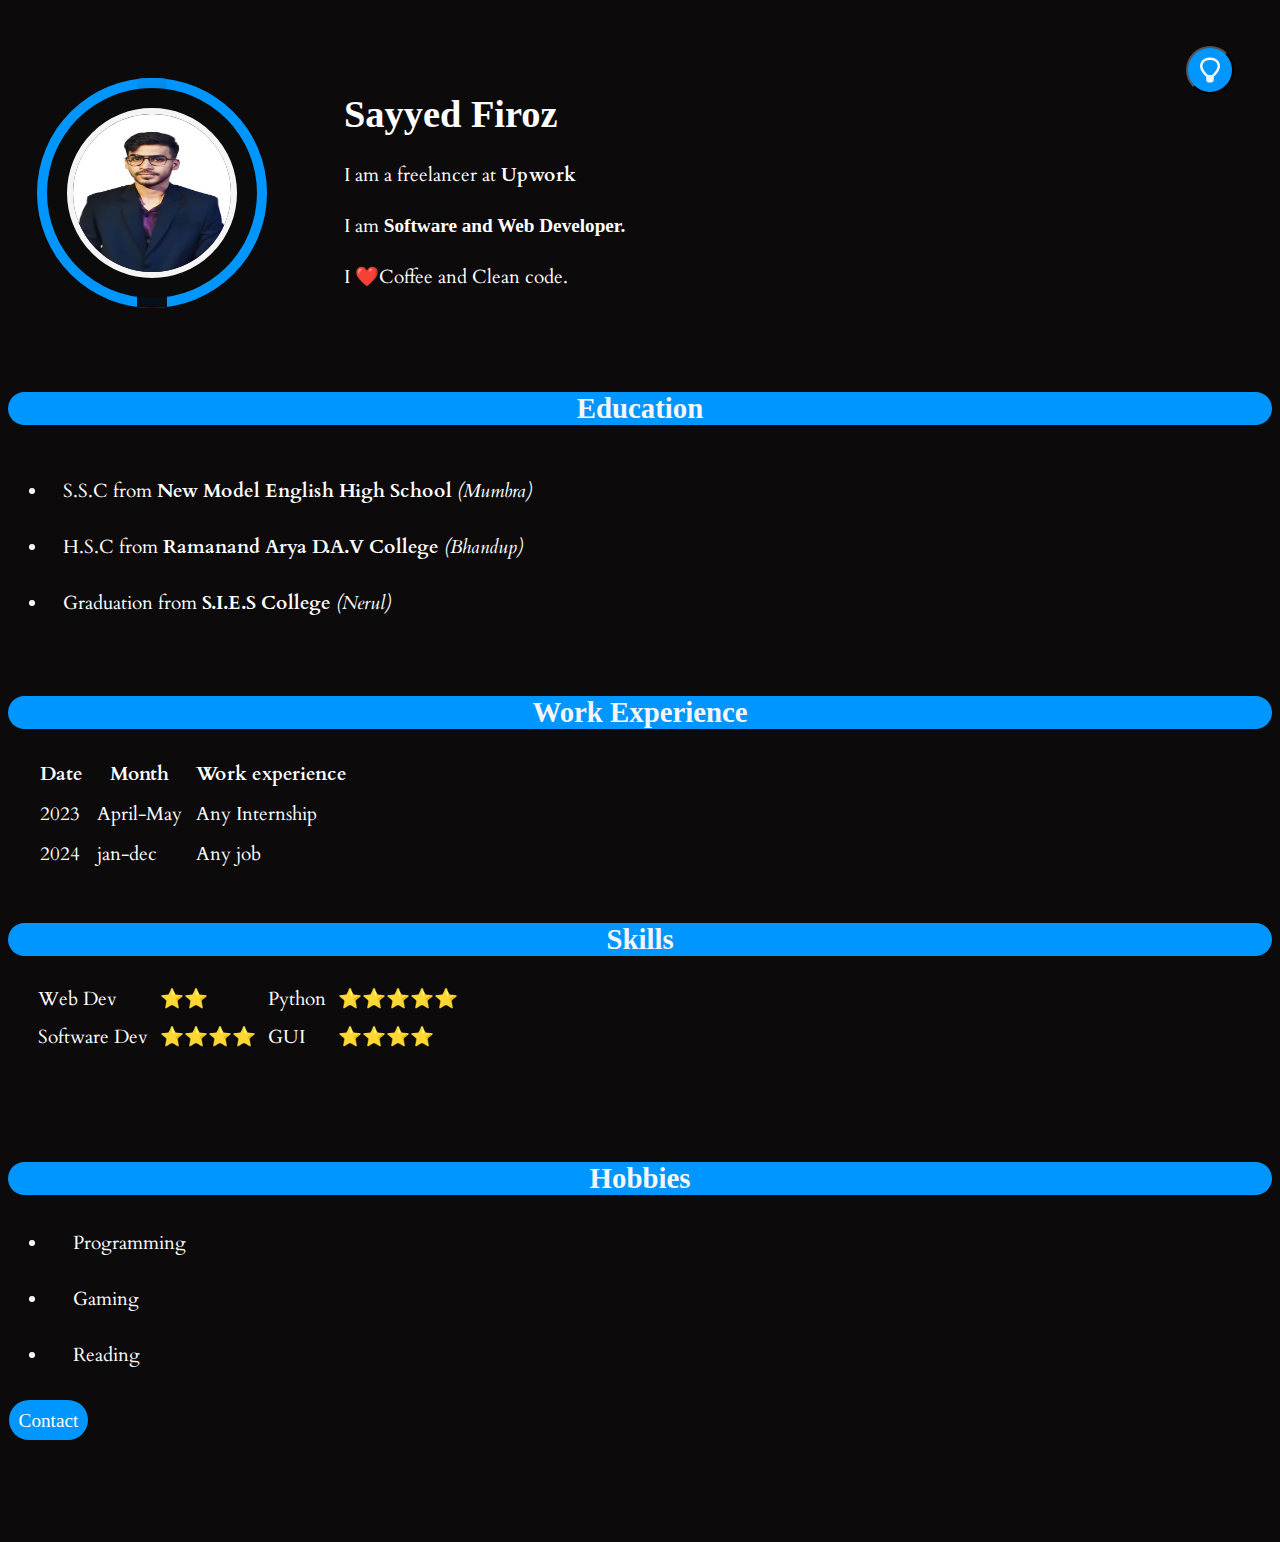
<file: index.html>
<!DOCTYPE html>
<html lang="En">
    <head>
        <title> Personal Website </title>
        <script src="https://ajax.googleapis.com/ajax/libs/jquery/3.4.0/jquery.min.js"></script>
        <meta charset="UTF-8">
        <meta name="viewport" content="width=device-width, initial-scale=1.0">
        <meta name="description" content="Explore a curated collection of my creative work, showcasing my skills in graphic web development and software development. Discover a portfolio that reflects my passion for innovation, creativity, and excellence." />
        <link rel="stylesheet" href="./style.css" />
        <link href='https://fonts.googleapis.com/css?family=Cardo' rel='stylesheet'>
    </head>
    
    <body>
         <div class="container" id="front">
            <div class="box img-effect">
                <div class="content">
                    <img src="./images/prof-img.jpg" alt="prof images"/>
                    <h2 id="img-content">Sayyed Firoz <br><span>Software Developer</h2>
                 </div>       
                </div>
            <div class="fcontent">
                    <h1>Sayyed Firoz</h1>
                        <p>I am a freelancer at <strong>Upwork</strong></p>
                        <p>I am<span> Software and Web Developer.</span>
                        <p>I ❤️Coffee and Clean code.</p>
            </div>
            <button> <img  class="icon" src="images/whiteicon.png" alt="lighticon"></button>
         </div>

<div class="Education container" id="Education">
        <h2>Education</h2>
        <ul>
        <li>S.S.C from <strong>  New Model English High School </strong> <em>(Mumbra)</em></li>
        <li>H.S.C from <strong>  Ramanand Arya D.A.V College </strong> <em>(Bhandup)</em></li>
        <li>Graduation from <strong>  S.I.E.S College </strong> <em>(Nerul)</em></li>
        </ul>

</div>

<div class="work conatiner"> 
    <h2>Work Experience</h2>
        <table cellspacing="12">
            <thead>
                <tr>
                    <th>Date</th>
                    <th>Month</th>
                    <th>Work experience</th>
                </tr>
            </thead>
            <tbody>
                <tr>
                    <td>2023</td>
                    <td>April-May</td>
                    <td>Any Internship</td>
                </tr>
                <tr>
                    <td>2024</td>
                    <td>jan-dec</td>
                    <td>Any job</td>
                </tr>
            </tbody>
            <tfoot>
            </tfoot>
        </table>
    </div>
        

<div class="skills container">
        <h2>Skills</h2>
        <table cellspacing ="10">
        <tbody>
            <tr>
                <td>Web Dev</td>
                <td>⭐⭐</td>
                <td>Python</td>
                <td>⭐⭐⭐⭐⭐</td>
            </tr>
            <tr> 
                <td>Software Dev </td>
                <td>⭐⭐⭐⭐</td>
                <td>GUI</td>
                <td>⭐⭐⭐⭐</td>
            </tr>
        </tbody>
        </table>

</div>

<div class="Hobbies conatiner">
        <h2>Hobbies</h2>
                <ul>
                    <li><a class="linkss" href="https://github.com/SayyedFiroz">Programming</a></li>
                    <li><a class="linkss" href ="https://youtube.com/watch?v=snOQHSj5YAc&si=EnSIkaIECMiOmarE" >Gaming</a></li>
                    <li><a class="linkss" href ="reading.html">Reading</a></li>
                </ul>
</div>
      
<div class="footer" id="footer">
    <p> 
        <a class="linkss contact"  href="contact.html"> Contact </a>
    </p>
</div>    

<script>
    $('button').on('click', function() {
       $('html').css('color', 'black');
       $('html ').css('background', 'whitesmoke');
       $('a').css('color', 'black');
       $(".container>button>img").attr("src", "images/darkicon.png");
       $('h2').css('color', 'white');


    });
 </script>
    </body>

    </html>
</file>
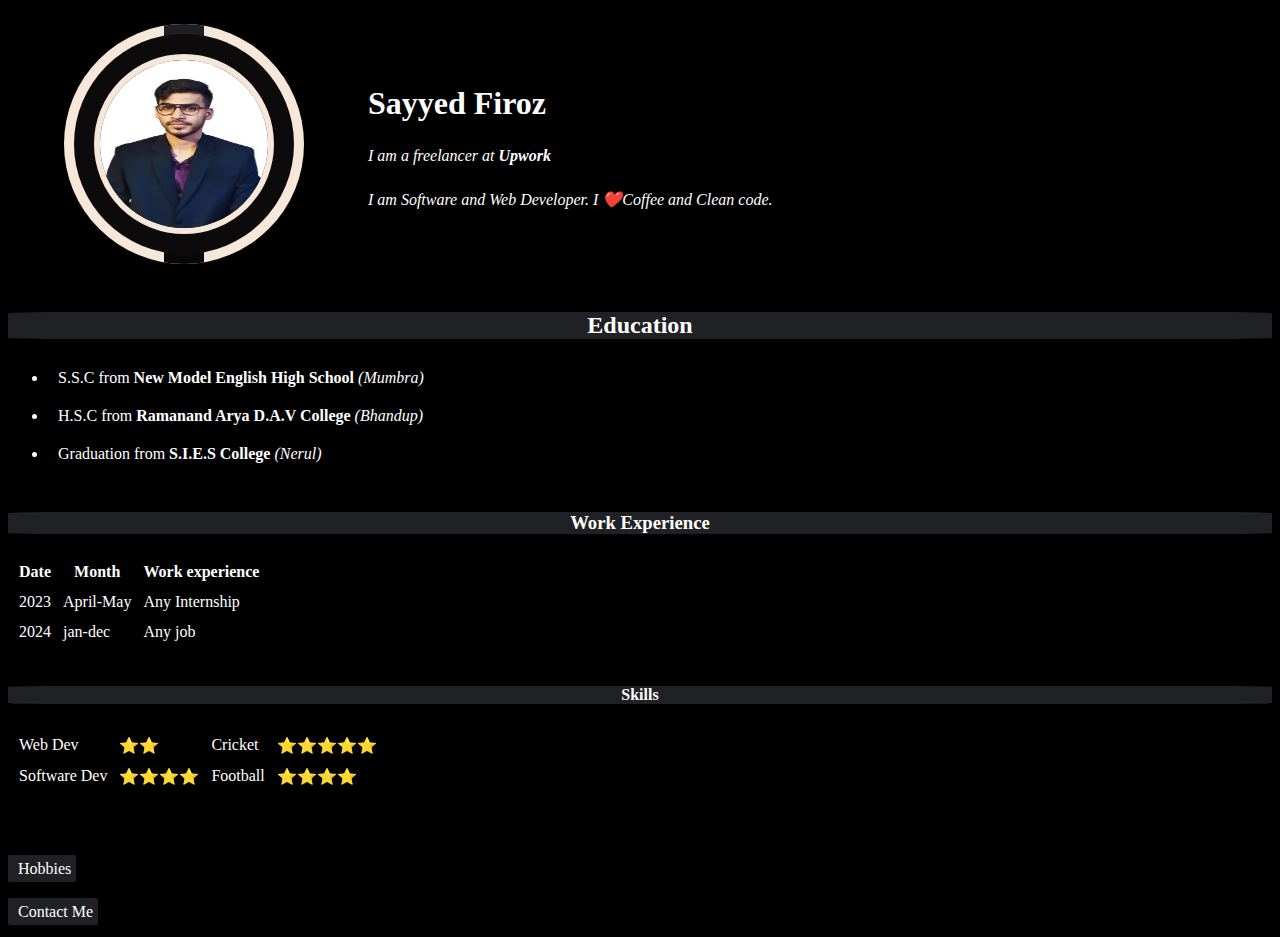
<file: CV/index.html>
<!DOCTYPE html>
<html lang="En">
    <head>
        <meta charset="UTF-8">
        <title> ▶️ Sayyed's Personal Website </title>
        <link rel="stylesheet" href="./style.css" />

    </head>
    
    <body >
         <div class="front container">
            <div class="box img-effect">
                <div class="content">
                    <img src="./images/prof-img.jpg" alt="prof images"/>
                    <h2 id="img-content">Sayyed Firoz <br><span>Software Developer</h2>
                 </div>       
            </div>
            <div>
                    <h1>Sayyed Firoz</h1>
                        <p><em>I am a freelancer at <strong>Upwork</strong></em></p>
                        <p><em>I am Software and Web Developer. I ❤️Coffee and Clean code.</em></p>
            </div>
         </div>
      <hr>

<div id="Education">
        <h2 >Education</h2>
        <ul>
        <li>S.S.C from <strong>  New Model English High School </strong> <em>(Mumbra)</em></li>
        <li>H.S.C from <strong>  Ramanand Arya D.A.V College </strong> <em>(Bhandup)</em></li>
        <li>Graduation from <strong>  S.I.E.S College </strong> <em>(Nerul)</em></li>
        </ul>

        <hr>
</div>

<div id="work"> 
    <h3>Work Experience</h3>
        <table cellspacing="10">
            <thead>
                <tr>
                    <th>Date</th>
                    <th>Month</th>
                    <th>Work experience</th>
                </tr>
            </thead>
            <tbody>
                <tr>
                    <td>2023</td>
                    <td>April-May</td>
                    <td>Any Internship</td>
                </tr>
                <tr>
                    <td>2024</td>
                    <td>jan-dec</td>
                    <td>Any job</td>
                </tr>
            </tbody>
            <tfoot>
            </tfoot>
        </table>
    </div>
        <hr>

<div id="skills">
        <h4>Skills</h4>
        <table cellspacing ="10">
        <tbody>
            <tr>
                <td>Web Dev</td>
                <td>⭐⭐</td>
                <td>Cricket</td>
                <td>⭐⭐⭐⭐⭐</td>
            </tr>
            <tr> 
                <td>Software Dev </td>
                <td>⭐⭐⭐⭐</td>
                <td>Football</td>
                <td>⭐⭐⭐⭐</td>
            </tr>
        </tbody>
        </table>

</div>

    <hr>
    <br>
    <p i>
        <a class="linkss" id="hobbies" href="hobbies.html">Hobbies</a>
    </p>
    <p > <a class="linkss"  href="contact.html">Contact Me</a>

    </p>

       
    </center>       
    </body>

    </html>
</file>
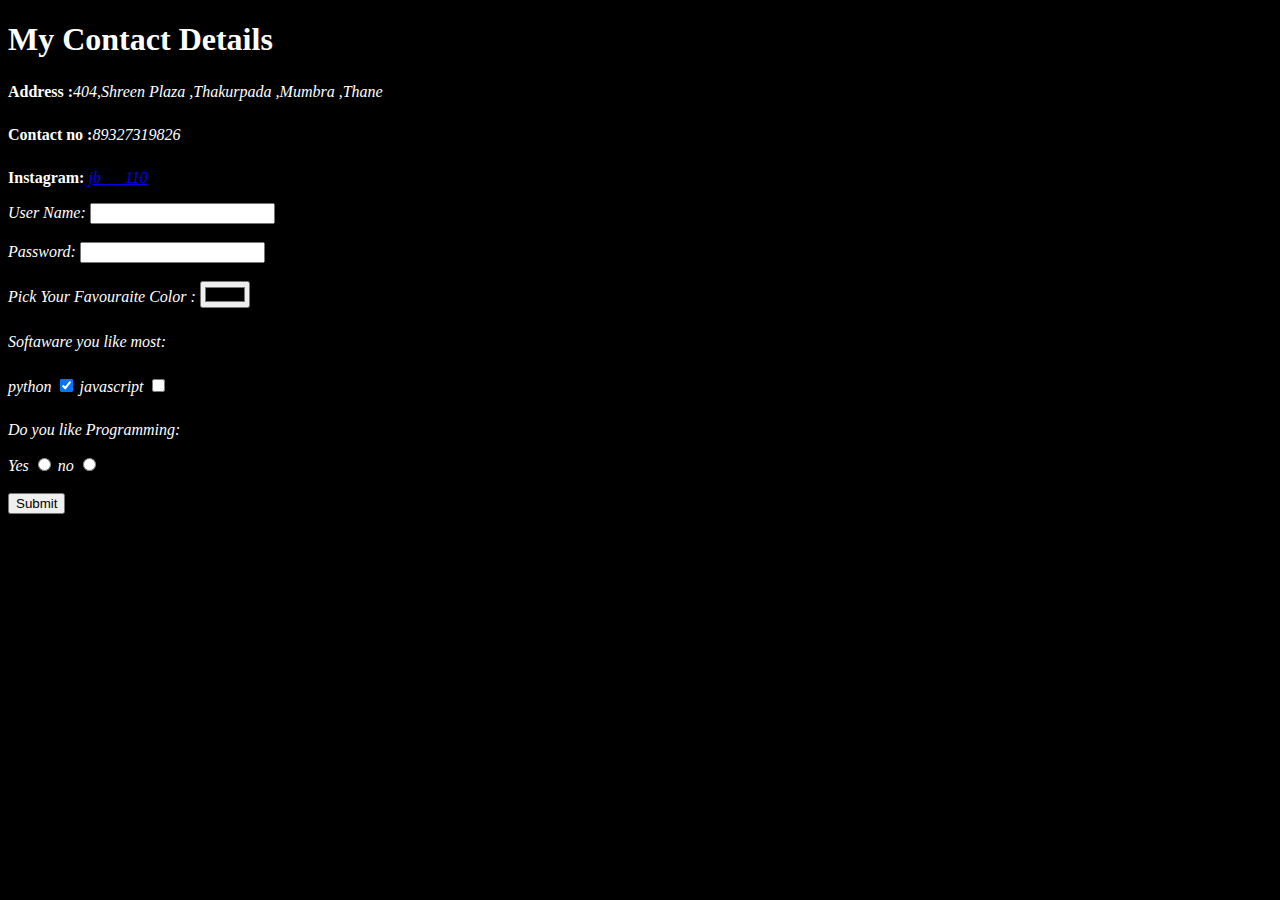
<file: CV/contact.html>
<!DOCTYPE html>
<html lang="en">
<head>
    <meta charset="UTF-8">
    <title>Contact</title>
    <link rel="stylesheet" href="./style.css" />
</head>
<body>
    <h1>My Contact Details</h1>
    <p><strong> Address :</strong><em>404,Shreen Plaza ,Thakurpada ,Mumbra ,Thane</em></p>
    <p><strong> Contact no :</strong><em>89327319826</em></p>
    <p><strong> Instagram:</strong><em><a href ="https://www.instagram.com/jb___110/"</em> jb___110 </a></p>

<form  action="mailto:jabazfiroz22@gmail.com" method="post" enctype="text/plain">
    <label for="name">User Name:</label>
         <input type="text" value=" " id ="name" name="name">
         <br><br>
    <label for="pass">Password:</label>
        <input type="password" value="" name="pass" id="pass">
    <br><br>

    <label for="color">Pick Your Favouraite Color :</label>
        <input type="color" value="" id="color" name="color" >
    <br>

    <p>Softaware you like most:<p>
    <label for="pyhon">python</label>
        <input type="checkbox" id="pyhon" name="python" value="python" checked>
    <label for="checkboxx">javascript</label>
        <input type="checkbox" id="checkboxx" name="checkboxx" value="javascript">
    <br>

    <p>Do you like Programming:</p>    
    <label for="yes">Yes</label>
        <input type="radio" id="yes"  name ="Yes" value="" >
    <label for="no">no</label>
        <input type="radio" id="no" name="NO" value="" >
    <br><br>

    <input type="submit" value="Submit">




    </fieldset>    

</form>
</form>
</body>
</html>
</file>
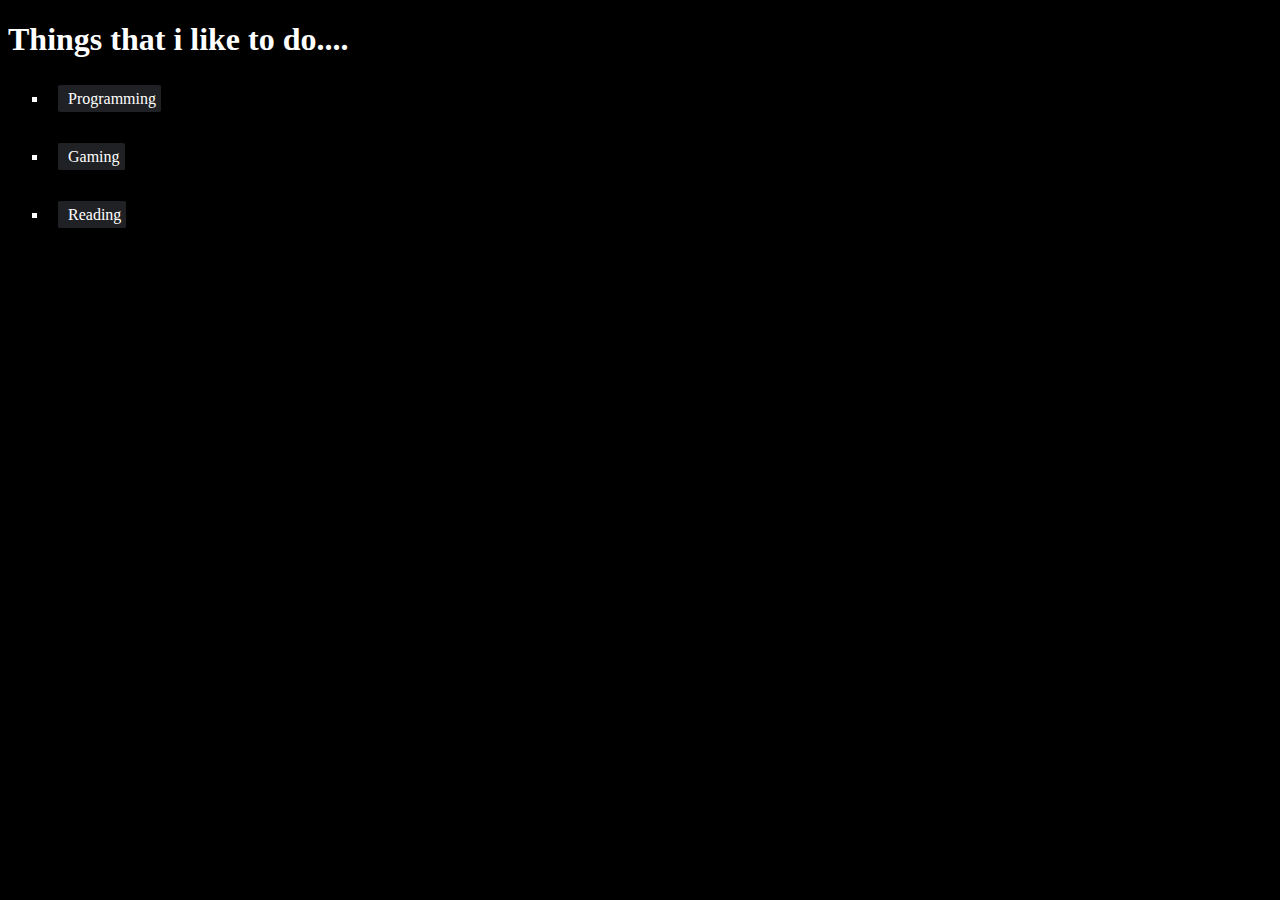
<file: CV/hobbies.html>
<!DOCTYPE html>
<html lang="en">
<head>
    <meta charset="UTF-8">
    <title>Hobbies</title>
    <link rel="stylesheet" href="./style.css" />
</head>
<style>
    li{
        margin-top: 20px;
    }
</style>
<body>
    <h1>Things that i like to do....</h1>
        <ul type="square">
            <li><a class="linkss" href="https://github.com/SayyedFiroz">Programming</a></li>
            <li><a class="linkss" href ="https://youtube.com/watch?v=snOQHSj5YAc&si=EnSIkaIECMiOmarE" >Gaming</a></li>
            <li><a class="linkss" href ="reading.html">Reading</a></li>
        </ul>
      

    
</body>
</html>
</file>
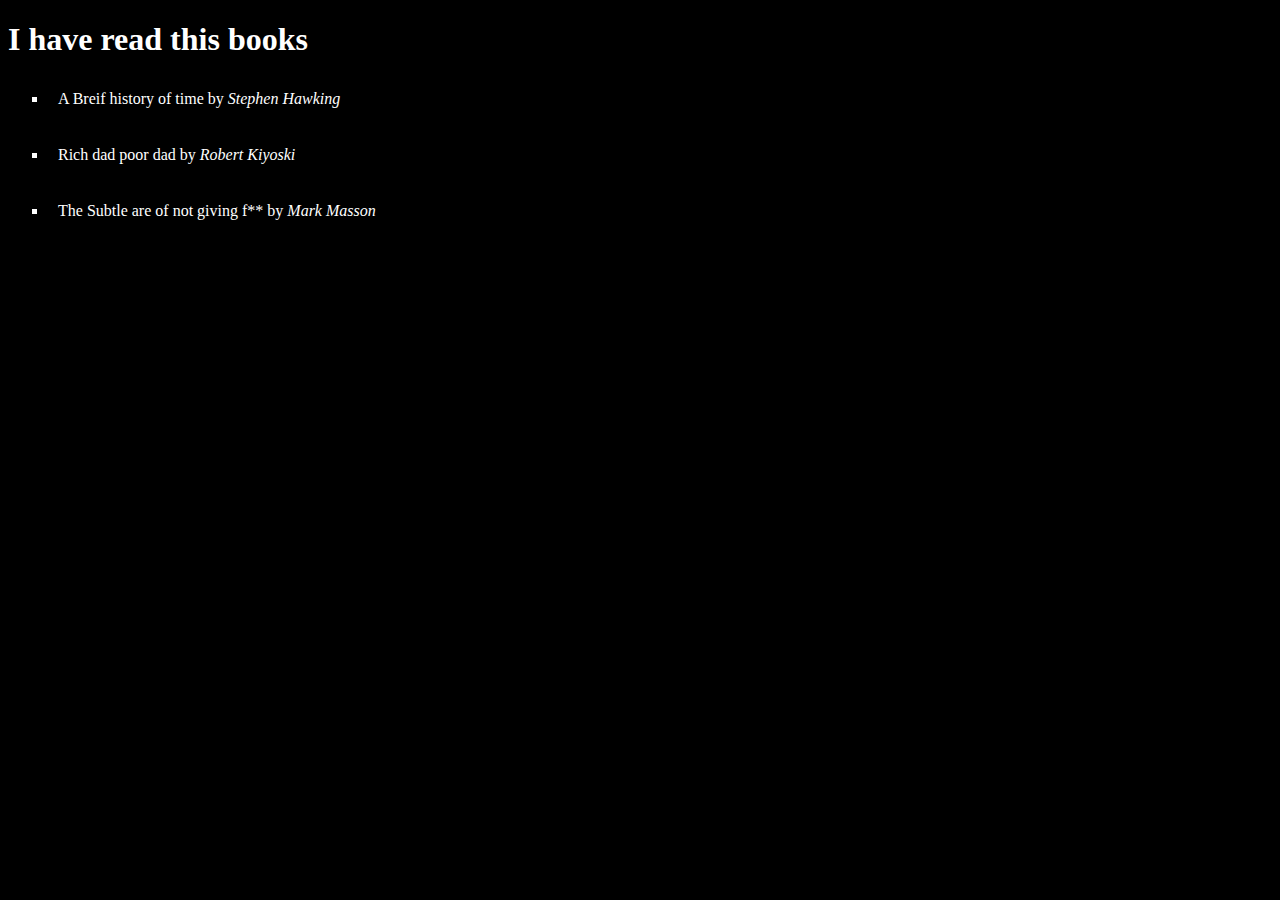
<file: CV/reading.html>
<!DOCTYPE html>
<html lang="en">
<head>
    <meta charset="UTF-8">
    <meta name="viewport" content="width=device-width, initial-scale=1.0">
    <title>Reading</title>
    <link rel="stylesheet" href="./style.css" />
</head>
<h1>I have read this books</h1>
<ul type="square">
    <li>A Breif history of time by <em>Stephen Hawking</em></li><br>
    <li>Rich dad poor dad by <em>Robert Kiyoski</em></li><br>
    <li>The Subtle are of not giving f** by <em>Mark Masson</em></li><br>
</ul>
</html>
</file>
<file: style.css>
html{
  color: white;
  font-size: larger;
  font-family: 'cardo';
  background-color: #0c0a0b;
}
button{
  background-color: #0096FF;
  height: 2.5rem;
  width: 2.5rem;
  border-radius: 50%;
  border-color: black;
  display: flex;
  justify-content: center;
  align-items: center;
  align-self: flex-end;
  margin: 2rem 2rem auto auto;
}
table{
  margin-left: 1rem;
}

h2{
  background-color: #0096FF;
  color: whitesmoke;
  text-align: center;
  border-radius: 40px;
  width:100%;
  margin-bottom: 1rem;
  font-family: serif;
}

h1,span{
font-weight:bold ;
font-family: serif;}

.container{
height:40vh;
display: flex;
flex-direction: column;
justify-content: flex-start;
align-items:flex-start;
}

#front{
display: flex;
flex-wrap: wrap;
flex-direction: row;
justify-content: flex-start;
gap: 4rem;
align-items: center;
}

#Education{
height: 30vh;
margin-bottom: 3rem;
}

.work{
  margin-top: 3rem;
  margin-bottom: 1rem;
}
.skills{
height: 25vh;
margin-top: 1rem;
margin-bottom: 2rem;
}

.linkss
{
  padding:5px;
  padding-left:10px;
  text-align: center;
  color: white;
  border-radius: 5%;
  margin-bottom:20px;
  text-decoration: dotted;
}
#hobbies{
  margin-top: 0px;
  margin-bottom: 100px;
}
.footer{
  height: 14vh;
  margin-left:1px;
}
.footer>p>a{
  font-size: 1rem;
  background-color: #0096FF;
  border-radius: 40px;
  padding: 0.5rem;
  font-family: serif;
}
@media (any-hover: hover) {
  .linkss:hover {
    background:  #0096FF;
  }
}
p{
  margin-top: 25px;
}
hr{
  border: 2px solid black;

}
.box {
  position: relative;
  width: 12rem;
  height: 12rem;
  background-color:  #0096FF;
  border-radius: 50%;
  overflow: hidden;
  margin: 1rem 0rem 0.5rem 1.5rem;
}
.box::before {
  content: "";
  position: absolute;
  inset: -10px 100px;
  background: linear-gradient( #0096FF, #070707);
  transition: 0.5s;
  -webkit-animation: animate 4s linear infinite;
          animation: animate 4s linear infinite;
}
.box::after {
  content: "";
  position: absolute;
  background-color: #0c0b0c;
  inset: 10px;
  border-radius: 50%;
  z-index: 1;
}
.box .content {
  position: absolute;
  inset: 30px;
  border: 6px solid whitesmoke;
  z-index: 3;
  border-radius: 50%;
  display: flex;
  justify-content: center;
  align-items: center;
  overflow: hidden;
  flex-direction: column;
}
.box .content img {
  position: absolute;
  top: 0;
  left: 0;
  height: 100%;
  width: 100%;
  transition: 0.5s;
  text-align: center;
  pointer-events: none;
  z-index: 3;
}
.box .content h2 {
  position: relative;
  text-align: center;
  font-size: 15px;
  font-weight: 300;
  letter-spacing: 2px;
  color: #fff;
  padding: 0px 0;
}
.box .content h2 span {
  display: block;
  font-weight: 300;
  font-size: 13px;
  padding: 5px 0;
}


.box:hover::before {
  inset: -20px 0px;
}
.box:hover img {
  opacity: 0;
}

@-webkit-keyframes animate {
  0% {
    transform: rotate(0);
  }
  100% {
    transform: rotate(360deg);
  }
}
@keyframes animate {
  0% {
    transform: rotate(0);
  }
  100% {
    transform: rotate(360deg);
  }
}

#img-content{ 
  background-color: #0c0a0b;
  font-weight: 200;
}
li{
  padding: 15px;
}

/*tab*/

@media (max-width:650px)
{
  h2,h3,h4,h5{
    background-color: #0096FF;
    color: whitesmoke;
    text-align: center;
    border-radius: 5%;
    width:100vw;
    margin-top: 2rem;
    margin-bottom: 2.5rem;
  }
  button{
    background-color: #0096FF;
    border-radius: 50%;
    border-color: black;
    display: flex;
    flex-wrap: wrap-reverse;
    justify-content: center;
    align-items: center;
    align-self: flex-start;
    position: fixed;
    margin: 2px;
  }
  #front{
    display: flex;
    flex-direction: row;
    justify-content: flex-start;
    gap: 2rem;
    align-items: flex-start;
    flex-wrap: wrap;
    height: 40%;
  }

    .box{
    display: inline;
    flex-direction: column;
    justify-content:flex-end;
    align-items: center;
    margin-left:3rem ;
    background-color: #0096FF;

  }
  .fcontent{
    margin-bottom: 10px;
    margin-left: 3rem;
  }
  
  #Education{
    justify-content: flex-start;
    align-items: flex-start;
    margin-top: 1.5rem;
    height: 30%;
  }
  .skills{
    justify-content: flex-start;
    align-items: flex-start;
    height: 30%;
  }
  .footer{
    margin-top: 2rem;
    justify-content: flex-start;
    align-items: flex-start;
  }
}

/*mob*/

@media (min-width:1080px) and (min-height:1920px) {


  html{
    color: white;
    font-size: x-large;
    font-family: 'cardo';
    background-color: #0c0a0b;
  }
  h2{
    background-color: #0096FF;
    color: black;
    text-align: center;
    border-radius: 40px;
    width:100%;
    margin: 0.5rem;
    font-family: serif;
  }
    .box{
    display: flex;
    flex-direction: column;
    justify-content:flex-end;
    align-items: center;
    margin-left:3rem ;
    background-color: #0096FF;

  }
  .container{
    display: flex;
    flex-direction: column;
    justify-content: center;
    align-items:center;
  }
  
  #front{
    display: flex;
    flex-direction: column;
    justify-content: flex-start;
    gap: 2rem;
    align-items: flex-start;
    height: 38vh;
    margin: 0px;
  }
  .fcontent{
    margin-bottom: 5px;
    margin-left: 2.5rem;
  }
  #Education{
    height: 16vh;
    justify-content: flex-start;
    align-items: flex-start;
    margin:0px;
  }
  .skills{
    height: 12vh;
    justify-content: flex-start;
    align-items: flex-start;
    margin-top: 1rem;
    margin-bottom: 0;
  }
  table{
    margin-top: 1rem;
  }
  #hobbies{
    margin-top: 0px;
    margin-bottom: 100px;}

  .footer{
    margin-top: 2rem;
    justify-content: flex-start;
    align-items: flex-start;
    height: 4vh;
  }

}
</file>
<file: CV/style.css>
html{
    background-color: black;
    color: white;
}


h2,h3,h4{
    background-color: #202124;
    color: white;
    text-align: center;
    border-radius: 5%;
}


.linkss
{
    padding:5px;
    padding-left:10px;
    text-align: center;
    background-color:#202124 ;
    color:white;
    border-radius: 5%;
    margin-bottom:20px;
    text-decoration: dotted;

}

#hobbies{
    margin-bottom: 100px;
}
@media (any-hover: hover) {
    .linkss:hover {
      background: rgb(189, 189, 24);
    }
  }
p{
    margin-top: 25px;
}
hr{
    border: 2px solid black;

}
.container{
    display: grid;
    grid-template-columns: 1.5fr 4fr;
    grid-template-rows: none;
    border-radius: 10px;
    gap: 0 ;
}
.frontmain{
    display: flex;
    flex-direction: column;
}
.main{
    background-color: #202124;
    border-radius: 4px;
}
.box {
    position: relative;
    width: 15rem;
    height: 15rem;
    background-color: #F6E7D8;
    border-radius: 50%;
    overflow: hidden;
    margin: 1rem 0rem 1rem 3.5rem;
  }
  .box::before {
    content: "";
    position: absolute;
    inset: -10px 100px;
    background: linear-gradient(#202124, #070707);
    transition: 0.5s;
    -webkit-animation: animate 4s linear infinite;
            animation: animate 4s linear infinite;
  }
  .box::after {
    content: "";
    position: absolute;
    background-color: #0c0a0b;
    inset: 10px;
    border-radius: 50%;
    z-index: 1;
  }
  .box .content {
    position: absolute;
    inset: 30px;
    border: 6px solid #F6E7D8;
    z-index: 3;
    border-radius: 50%;
    display: flex;
    justify-content: center;
    align-items: center;
    overflow: hidden;
    flex-direction: column;
  }
  .box .content img {
    position: absolute;
    top: 0;
    left: 0;
    height: 100%;
    width: 100%;
    transition: 0.5s;
    text-align: center;
    pointer-events: none;
    z-index: 3;
  }
  .box .content h2 {
    position: relative;
    text-align: center;
    font-size: 15px;
    font-weight: 300;
    letter-spacing: 2px;
    color: #fff;
    padding: 0px 0;
  }
  .box .content h2 span {
    display: block;
    font-weight: 300;
    font-size: 13px;
    padding: 5px 0;
  }
  

  .box:hover::before {
    inset: -20px 0px;
  }
  .box:hover img {
    opacity: 0;
  }
  
  @-webkit-keyframes animate {
    0% {
      transform: rotate(0);
    }
    100% {
      transform: rotate(360deg);
    }
  }
  @keyframes animate {
    0% {
      transform: rotate(0);
    }
    100% {
      transform: rotate(360deg);
    }
  }

  #img-content{ 
    background-color: #0c0a0b;
    font-weight: 200;
  }
  li{
    padding: 10px;
  }
  .container{
    display: flex;
    flex-wrap: wrap;
    flex-direction: row;
    justify-content: flex-start;
    gap: 4rem;
    align-items: center;
  }
</file>
